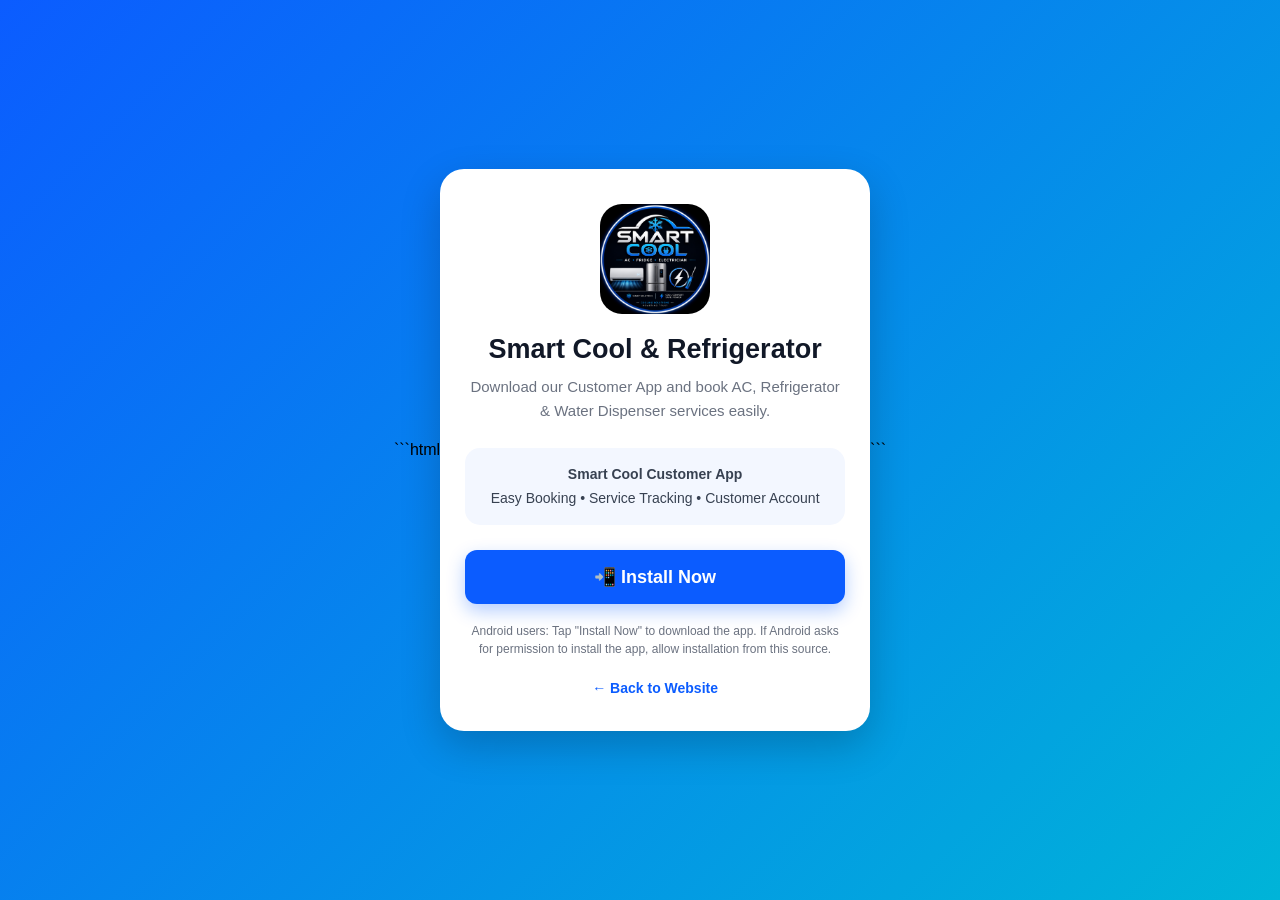
<file: download.html>
```html
<!DOCTYPE html>
<html lang="en">
<head>
  <meta charset="UTF-8">

  <meta name="viewport" content="width=device-width, initial-scale=1.0">

  <meta name="theme-color" content="#0b5cff">

  <title>Download Smart Cool App</title>

  <style>
    * {
      box-sizing: border-box;
      margin: 0;
      padding: 0;
    }

    body {
      font-family: Arial, sans-serif;
      min-height: 100vh;
      display: flex;
      align-items: center;
      justify-content: center;
      background: linear-gradient(135deg, #0b5cff, #00b4d8);
      padding: 20px;
    }

    .container {
      width: 100%;
      max-width: 430px;
      background: #ffffff;
      border-radius: 24px;
      padding: 35px 25px;
      text-align: center;
      box-shadow: 0 15px 40px rgba(0, 0, 0, 0.20);
    }

    .logo {
      width: 110px;
      height: 110px;
      object-fit: contain;
      border-radius: 22px;
      margin-bottom: 20px;
    }

    h1 {
      color: #111827;
      font-size: 27px;
      margin-bottom: 10px;
    }

    .subtitle {
      color: #6b7280;
      font-size: 15px;
      line-height: 1.6;
      margin-bottom: 25px;
    }

    .app-info {
      background: #f3f7ff;
      border-radius: 15px;
      padding: 15px;
      margin-bottom: 25px;
      color: #374151;
      font-size: 14px;
      line-height: 1.7;
    }

    .download-btn {
      display: block;
      width: 100%;
      padding: 16px 20px;
      background: #0b5cff;
      color: #ffffff;
      text-decoration: none;
      border-radius: 12px;
      font-size: 18px;
      font-weight: bold;
      transition: 0.2s;
      box-shadow: 0 7px 18px rgba(11, 92, 255, 0.30);
    }

    .download-btn:hover {
      background: #0849cc;
      transform: translateY(-2px);
    }

    .note {
      margin-top: 18px;
      color: #6b7280;
      font-size: 12px;
      line-height: 1.5;
    }

    .back-btn {
      display: inline-block;
      margin-top: 22px;
      color: #0b5cff;
      text-decoration: none;
      font-size: 14px;
      font-weight: bold;
    }

    .back-btn:hover {
      text-decoration: underline;
    }
  </style>
</head>

<body>

  <div class="container">

    <!-- Business Logo -->
    <img
      src="Logo.png"
      alt="Smart Cool & Refrigerator"
      class="logo"
    >

    <h1>Smart Cool & Refrigerator</h1>

    <p class="subtitle">
      Download our Customer App and book AC,
      Refrigerator & Water Dispenser services easily.
    </p>

    <div class="app-info">
      <strong>Smart Cool Customer App</strong><br>
      Easy Booking • Service Tracking • Customer Account
    </div>

    <!-- APK DOWNLOAD -->
    <a
      href="https://drive.usercontent.google.com/download?id=138lGoWPXcG60PQXer_5WrkcqrK9j8PWM&export=download"
      class="download-btn"
    >
      📲 Install Now
    </a>

    <p class="note">
      Android users: Tap "Install Now" to download the app.
      If Android asks for permission to install the app,
      allow installation from this source.
    </p>

    <a href="index.html" class="back-btn">
      ← Back to Website
    </a>

  </div>

</body>
</html>
```
</file>
